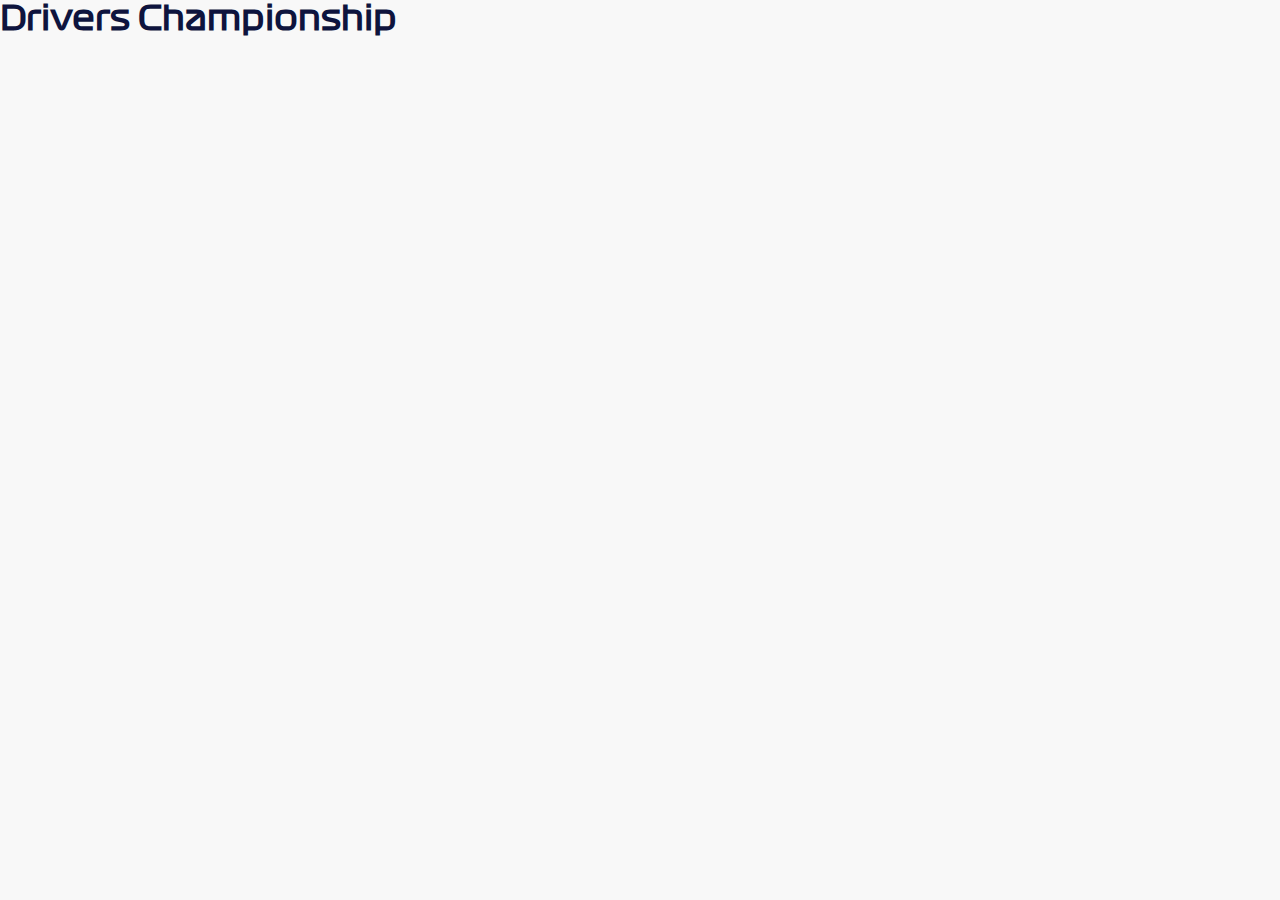
<file: standings/index.html>
<!DOCTYPE html>
<html lang="en">
<head>
    
  <meta charset="UTF-8">
  <link rel="stylesheet" href="styles.css">
  <meta name="viewport" content="width=device-width, initial-scale=1.0">
  <title>F1 Driver Standings</title>

</head>
<body>
  <h1>Drivers Championship</h1>
  <div id="standings" class="standings-container"></div>
  <script src="script.js"></script>
</body>
</html>
</file>
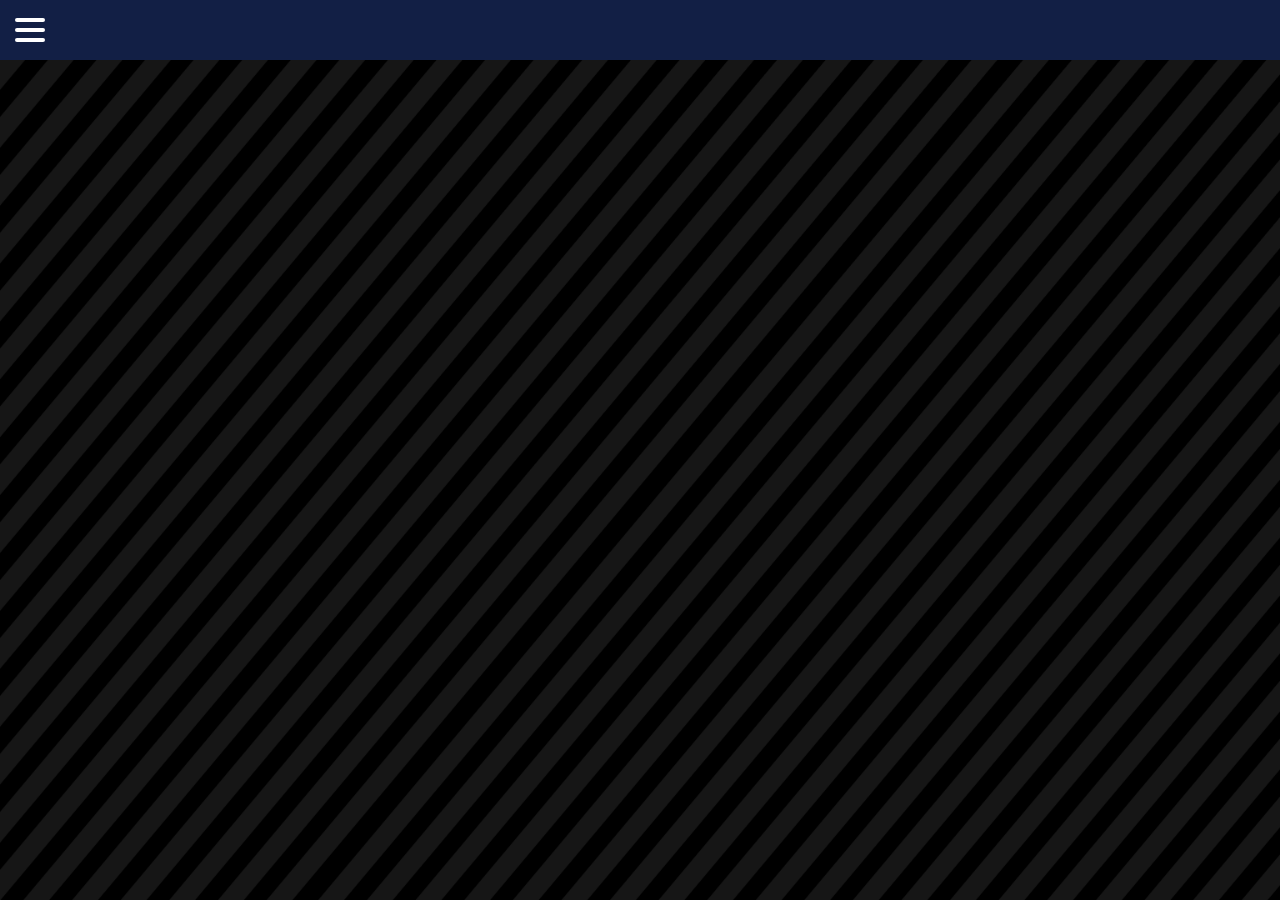
<file: template/index.html>
<!DOCTYPE html>
<html lang="en">
<head>
    <meta charset="UTF-8">
    <meta name="viewport" content="width=device-width, initial-scale=1.0">
    <title>Navbar Template</title>
    <link rel="stylesheet" href="styles.css">
</head>
<body>

    <!-- Navbar Section -->
     
    <div class="navbar">
        <div class="hamburger" onclick="toggleSidebar()">
            <div class="line"></div>
            <div class="line"></div>
            <div class="line"></div>
        </div>
    </div>

    <!-- Sidebar Section -->
     
    <div class="sidebar" id="sidebar">
        <div class="dropdown">
            <a href="#" class="dropdown-toggle" onclick="toggleDropdown(event, 'f1Dropdown')">F1 (WIP)</a>
            <div class="dropdown-content" id="f1Dropdown">
                <a href="#">Home</a>               
                <a href="#">Countdown</a>
                <a href="/f1/standings/index.html">Drivers</a>
                <a href="#">Constructors</a>
                <a href="#">Timings</a>
            </div>
        </div>

        <div class="dropdown">
            <a href="#" class="dropdown-toggle" onclick="toggleDropdown(event, 'f2Dropdown')">F2 (WIP)</a>
            <div class="dropdown-content" id="f2Dropdown">
                <a href="#">Home</a>               
                <a href="#">Countdown</a>
                <a href="#">Drivers</a>
                <a href="#">Constructors</a>
                <a href="#">Timings</a>
            </div>
        </div>

        <div class="dropdown">
            <a href="#" class="dropdown-toggle" onclick="toggleDropdown(event, 'f3Dropdown')">F3 (WIP)</a>
            <div class="dropdown-content" id="f3Dropdown">
                <a href="#">Home</a>               
                <a href="#">Countdown</a>
                <a href="#">Drivers</a>
                <a href="#">Constructors</a>
                <a href="#">Timings</a>
            </div>
        </div>

        <div class="dropdown">
            <a href="#" class="dropdown-toggle" onclick="toggleDropdown(event, 'f1AcademyDropdown')">Acad (WIP)</a>
            <div class="dropdown-content" id="f1AcademyDropdown">
                <a href="#">Home</a>               
                <a href="#">Countdown</a>
                <a href="#">Drivers</a>
                <a href="#">Constructors</a>
                <a href="#">Timings</a>
            </div>
        </div>
        <div class="stream-button">
            <a href="#" class="dropdown-toggle">Stream (WIP)</a>
        </div>        
    </div>

    <script src="script.js"></script>
</body>
</html>
</file>
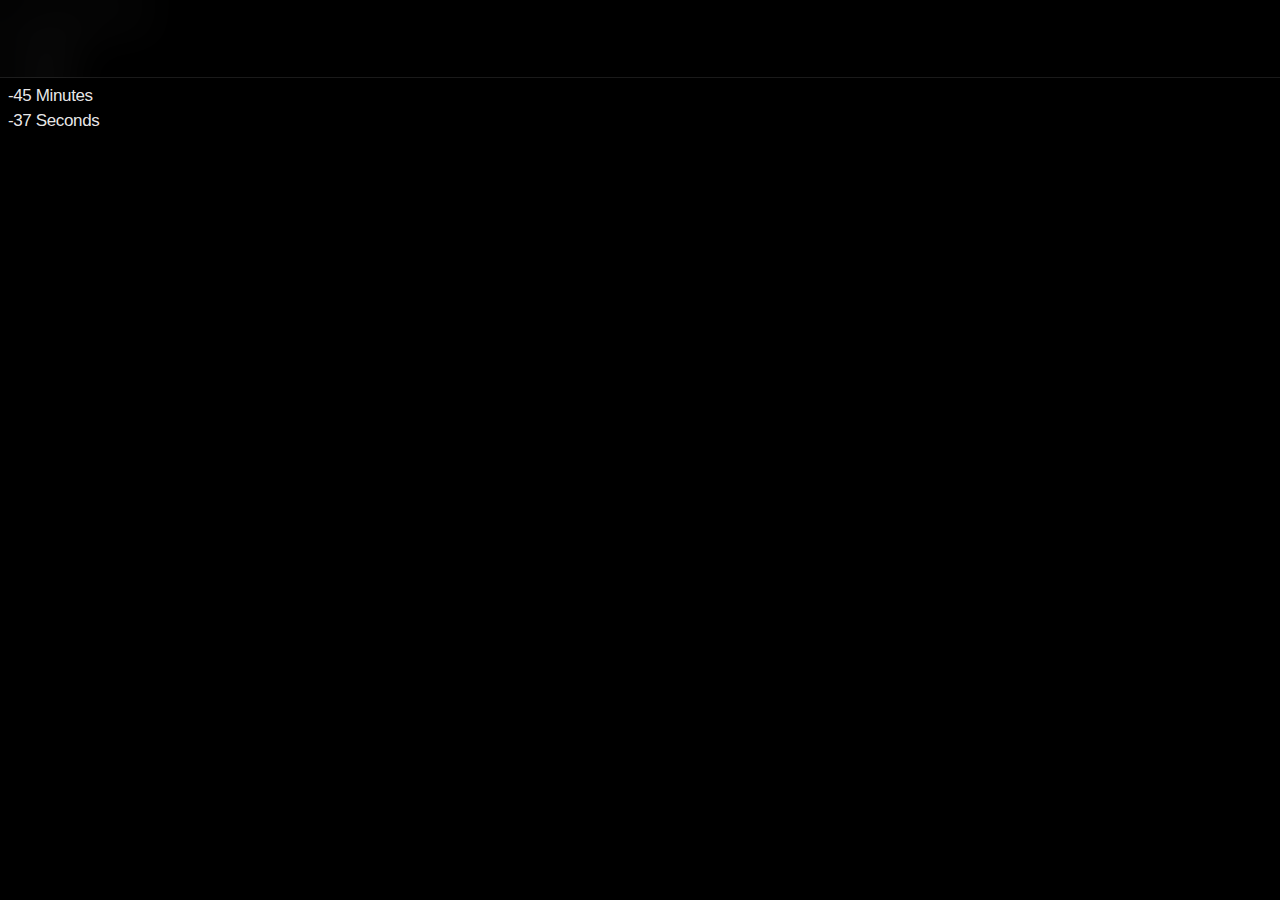
<file: index_copy.html>
<!DOCTYPE html>
<html lang="en">
<head>
    <meta charset="UTF-8">
    <meta name="viewport" content="width=device-width, initial-scale=1.0">
    <title>F1 Countdown</title>
    <link rel="stylesheet" href="styles.css">
</head>
<body>

    <!-- Navbar Section -->
    <div class="navbar">
        <div class="hamburger" onclick="toggleSidebar()">
            <div class="line"></div>
            <div class="line"></div>
            <div class="line"></div>
        </div>
    </div>

    <!-- Sidebar Section -->
     
    <div class="sidebar" id="sidebar">
        <div class="dropdown">
            <a href="#" class="dropdown-toggle" onclick="toggleDropdown(event, 'f1Dropdown')">F1 (WIP)</a>
            <div class="dropdown-content" id="f1Dropdown">
                <a href="#">Countdown</a>
                <a href="/f1/standings/index.html">Drivers</a>
                <a href="#">Constructors</a>
                <a href="#">Timings</a>
            </div>
        </div>

        <div class="dropdown">
            <a href="#" class="dropdown-toggle" onclick="toggleDropdown(event, 'f2Dropdown')">F2 (WIP)</a>
            <div class="dropdown-content" id="f2Dropdown">
                <a href="#">Countdown</a>
                <a href="#">Drivers</a>
                <a href="#">Constructors</a>
                <a href="#">Timings</a>
            </div>
        </div>

        <div class="dropdown">
            <a href="#" class="dropdown-toggle" onclick="toggleDropdown(event, 'f3Dropdown')">F3 (WIP)</a>
            <div class="dropdown-content" id="f3Dropdown">
                <a href="#">Countdown</a>
                <a href="#">Drivers</a>
                <a href="#">Constructors</a>
                <a href="#">Timings</a>
            </div>
        </div>

        <div class="dropdown">
            <a href="#" class="dropdown-toggle" onclick="toggleDropdown(event, 'f1AcademyDropdown')">Acad (WIP)</a>
            <div class="dropdown-content" id="f1AcademyDropdown">
                <a href="#">Countdown</a>
                <a href="#">Drivers</a>
                <a href="#">Constructors</a>
                <a href="#">Timings</a>
            </div>
        </div>
        <div class="stream-button">
            <a href="index_test.html" class="dropdown-toggle">Stream (WIP)</a>
        </div>        
    </div>

    <!-- Main Countdown Section -->
    <div class="countdown-container">
        <div class="countdown-text">Countdown to the Next Race</div>
        <div class="countdown-units">
            <div class="countdown-unit">
                <span id="days">00</span>
                <label>Days</label>
            </div>
            <div class="countdown-unit">
                <span id="hours">00</span>
                <label>Hours</label>
            </div>
            <div class="countdown-unit">
                <span id="minutes">00</span>
                <label>Minutes</label>
            </div>
            <div class="countdown-unit">
                <span id="seconds">00</span>
                <label>Seconds</label>
            </div>
        </div>
    </div>

    <script src="script.js"></script>
</body>

</html>
</file>
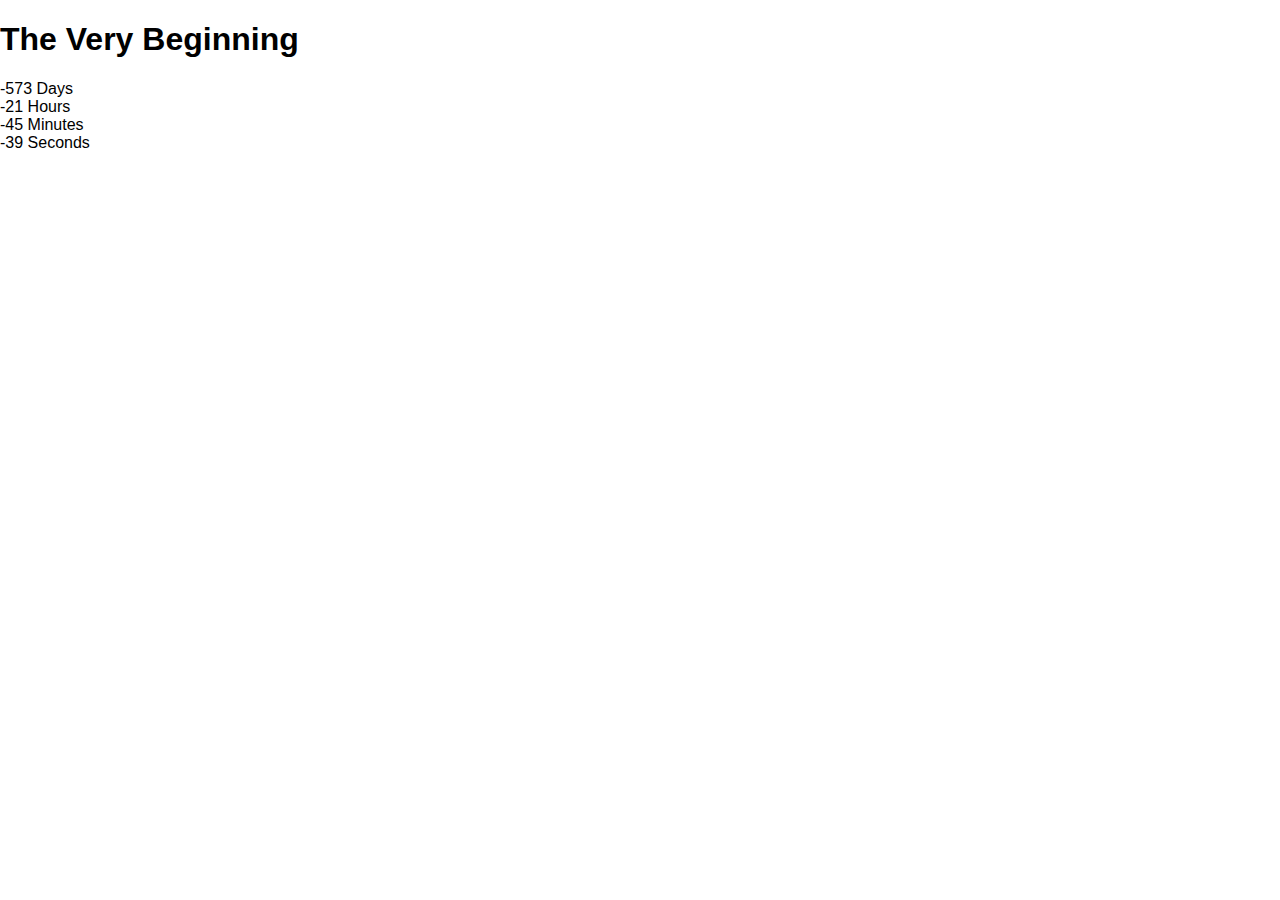
<file: index_test.html>
<!-- index2.html -->
<!DOCTYPE html>
<html lang="en">
<head>
    <meta charset="UTF-8">
    <meta name="viewport" content="width=device-width, initial-scale=1.0">
    <title>F1 Countdown Redesign</title>
    <link rel="stylesheet" href="styles2.css">
</head>
<body>
    <div class="container">
        <!-- Title Section -->
        <header class="title">
            <h1>The Very Beginning</h1>
        </header>

        <!-- Countdown Section -->
        <div class="countdown">
            <div class="countdown-item">
                <span id="days">00</span>
                <label>Days</label>
            </div>
            <div class="countdown-item">
                <span id="hours">00</span>
                <label>Hours</label>
            </div>
            <div class="countdown-item">
                <span id="minutes">00</span>
                <label>Minutes</label>
            </div>
            <div class="countdown-item">
                <span id="seconds">00</span>
                <label>Seconds</label>
            </div>
        </div>
    </div>
    
    <!-- Script for Countdown (optional) -->
    <script>
        // Example Countdown Script
        const countdown = (targetDateInput) => {
            const targetDate = new Date(targetDateInput).getTime();
            const updateCountdown = () => {
                const now = new Date().getTime();
                const difference = targetDate - now;
                const days = Math.floor(difference / (1000 * 60 * 60 * 24));
                const hours = Math.floor((difference % (1000 * 60 * 60 * 24)) / (1000 * 60 * 60));
                const minutes = Math.floor((difference % (1000 * 60 * 60)) / (1000 * 60));
                const seconds = Math.floor((difference % (1000 * 60)) / 1000);
                document.getElementById("days").innerText = days;
                document.getElementById("hours").innerText = hours;
                document.getElementById("minutes").innerText = minutes;
                document.getElementById("seconds").innerText = seconds;
                requestAnimationFrame(updateCountdown);
            };
            updateCountdown();
        };
        
        // Set target date dynamically
        const userTargetDate = prompt("Enter the target date (YYYY-MM-DDTHH:MM:SS):", "2024-12-31T00:00:00");
        countdown(userTargetDate || "2024-12-31T00:00:00");
    </script>
</body>
</html>
</file>
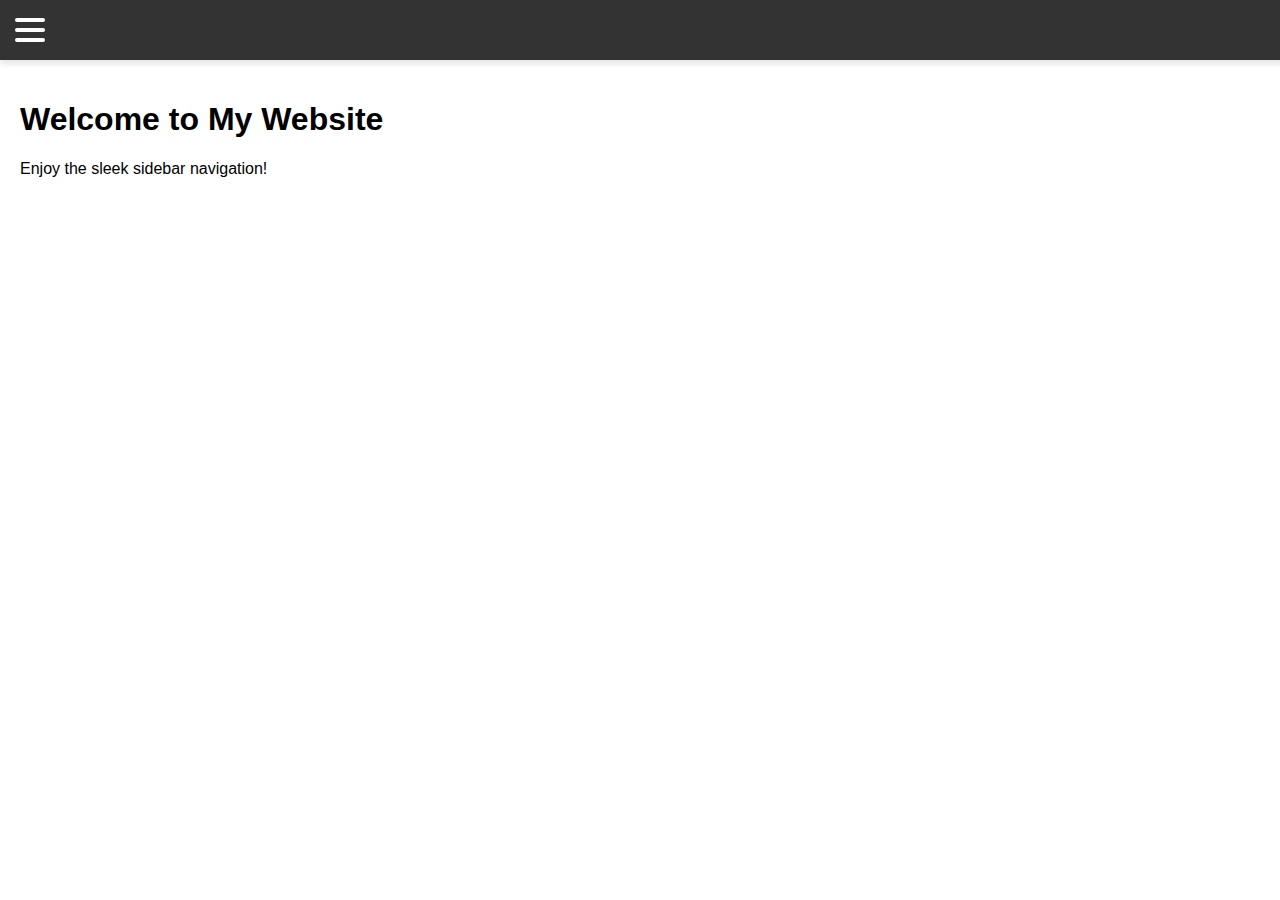
<file: sidebar.html>
<!DOCTYPE html>
<html lang="en">
<head>
    <meta charset="UTF-8">
    <meta name="viewport" content="width=device-width, initial-scale=1.0">
    <title>Responsive Sidebar</title>
    <link rel="stylesheet" href="sidebar.css">
</head>
<body>
    <div class="navbar">
        <div class="hamburger" onclick="toggleSidebar()">
            <div class="line"></div>
            <div class="line"></div>
            <div class="line"></div>
        </div>
    </div>
    <div class="sidebar" id="sidebar">
        <a href="#">Home</a>
        <a href="#">About</a>
        <a href="#">Services</a>
        <a href="#">Contact</a>
    </div>
    <div class="content">
        <h1>Welcome to My Website</h1>
        <p>Enjoy the sleek sidebar navigation!</p>
    </div>
    
    <script src="script.js"></script>
</body>
</html>
</file>
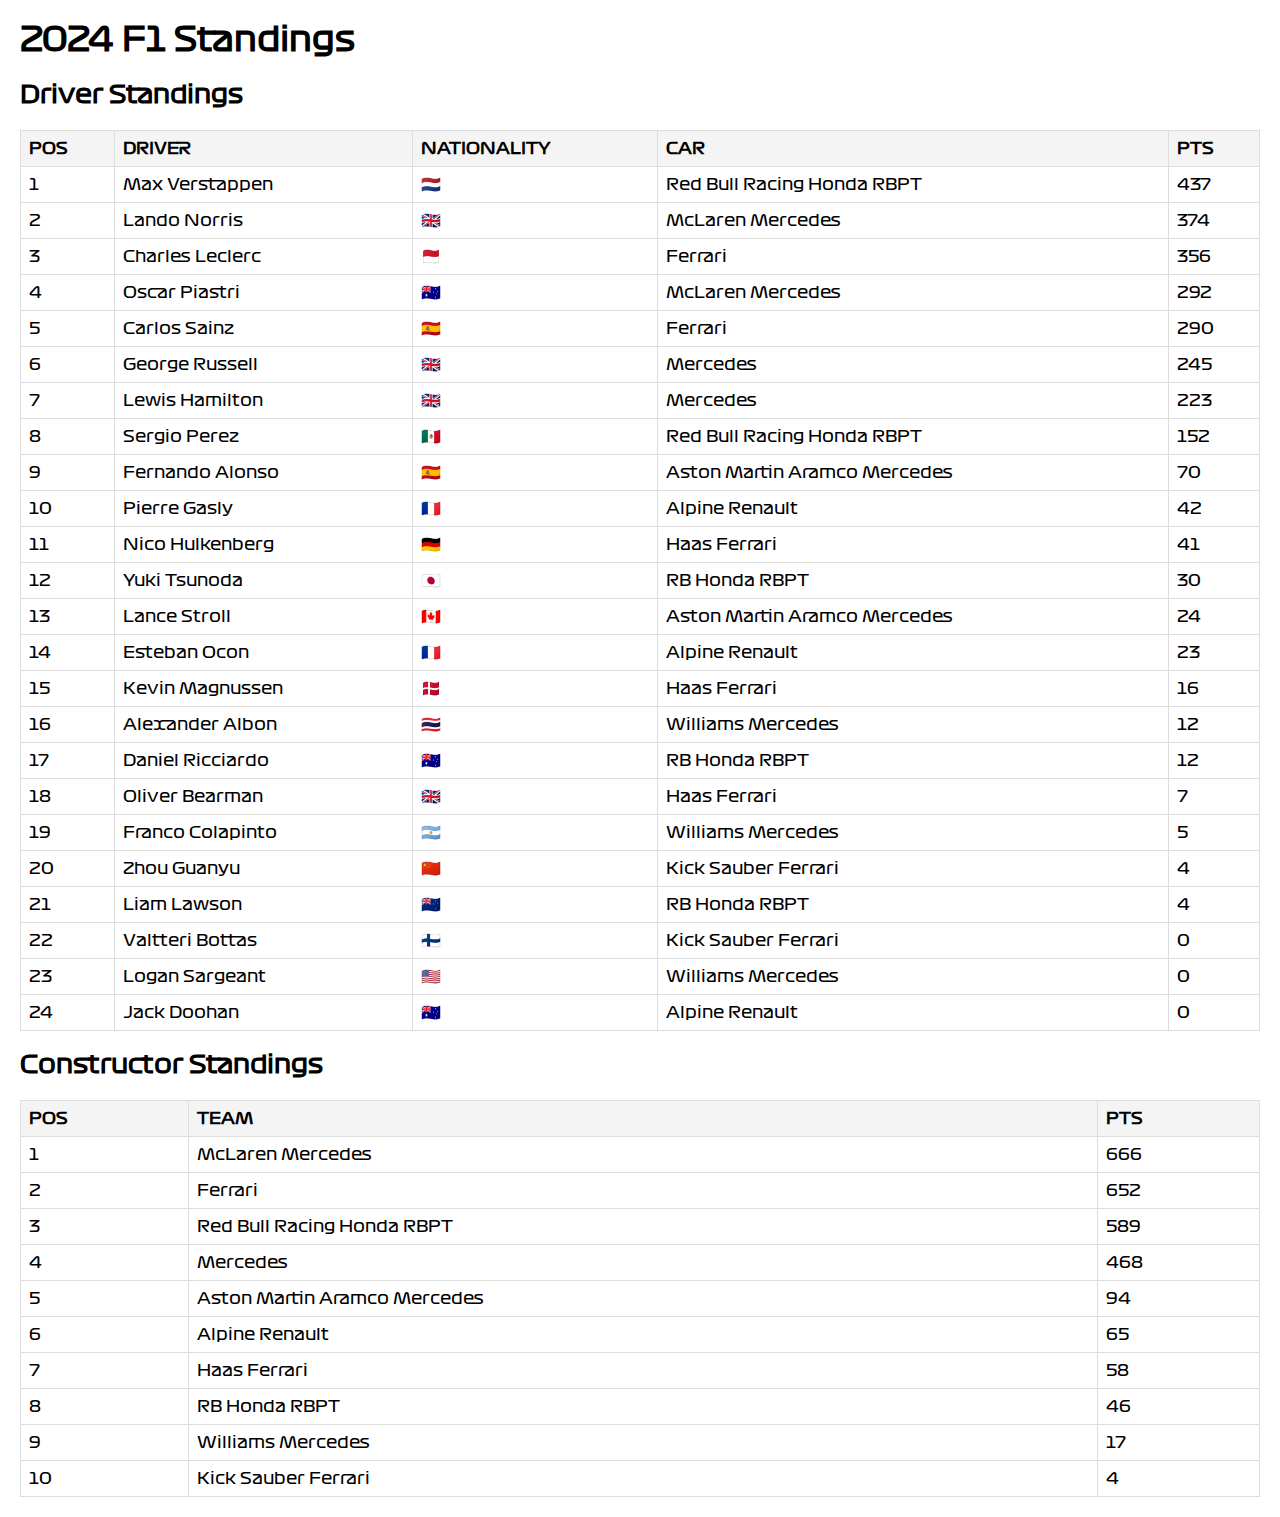
<file: standings.html>
<!DOCTYPE html>
<html lang="en">
<head>
  <meta charset="UTF-8">
  <meta name="viewport" content="width=device-width, initial-scale=1.0">
  <title>2024 F1 Standings with Flags</title>
  <style>
    body {
      font-family: Formula1-Regular, sans-serif;
      margin: 20px;
      font-size: medium;
    }
    table {
      border-collapse: collapse;
      width: 100%;
      margin-bottom: 20px;
    }
    th, td {
      border: 1px solid #ddd;
      padding: 8px;
      text-align: left;
    }
    th {
      background-color: #f4f4f4;
    }
    img {
      width: 24px;
      height: 16px;
      margin-right: 8px;
      vertical-align: middle;
    }
    @font-face {
    font-family: 'Formula1-Wide';
    src: url('Fonts/Formula1-Wide.ttf') format('truetype');
}
@font-face {
    font-family: 'Formula1-Regular';
    src: url('Fonts/Formula1-Regular.ttf') format('truetype');
}
@font-face {
    font-family: 'Formula1-Bold';
    src: url('Fonts/Formula1-Bold.ttf') format('truetype');
}
@font-face {
    font-family: 'Formula1-Black';
    src: url('Fonts/Formula1-Black.ttf') format('truetype');
}
  </style>
</head>
<body>
  <h1>2024 F1 Standings</h1>
  <h2>Driver Standings</h2>
  <table id="driverStandingsTable"></table>

  <h2>Constructor Standings</h2>
  <table id="constructorStandingsTable"></table>

  <script>
    // Driver Standings Data
    const driverStandings = [
      {POS: 1, DRIVER: "Max Verstappen", NATIONALITY: "NED", CAR: "Red Bull Racing Honda RBPT", PTS: 437},
      {POS: 2, DRIVER: "Lando Norris", NATIONALITY: "GBR", CAR: "McLaren Mercedes", PTS: 374},
      {POS: 3, DRIVER: "Charles Leclerc", NATIONALITY: "MON", CAR: "Ferrari", PTS: 356},
      {POS: 4, DRIVER: "Oscar Piastri", NATIONALITY: "AUS", CAR: "McLaren Mercedes", PTS: 292},
      {POS: 5, DRIVER: "Carlos Sainz", NATIONALITY: "ESP", CAR: "Ferrari", PTS: 290},
      {POS: 6, DRIVER: "George Russell", NATIONALITY: "GBR", CAR: "Mercedes", PTS: 245},
      {POS: 7, DRIVER: "Lewis Hamilton", NATIONALITY: "GBR", CAR: "Mercedes", PTS: 223},
      {POS: 8, DRIVER: "Sergio Perez", NATIONALITY: "MEX", CAR: "Red Bull Racing Honda RBPT", PTS: 152},
      {POS: 9, DRIVER: "Fernando Alonso", NATIONALITY: "ESP", CAR: "Aston Martin Aramco Mercedes", PTS: 70},
      {POS: 10, DRIVER: "Pierre Gasly", NATIONALITY: "FRA", CAR: "Alpine Renault", PTS: 42},
      {POS: 11, DRIVER: "Nico Hulkenberg", NATIONALITY: "GER", CAR: "Haas Ferrari", PTS: 41},
      {POS: 12, DRIVER: "Yuki Tsunoda", NATIONALITY: "JPN", CAR: "RB Honda RBPT", PTS: 30},
      {POS: 13, DRIVER: "Lance Stroll", NATIONALITY: "CAN", CAR: "Aston Martin Aramco Mercedes", PTS: 24},
      {POS: 14, DRIVER: "Esteban Ocon", NATIONALITY: "FRA", CAR: "Alpine Renault", PTS: 23},
      {POS: 15, DRIVER: "Kevin Magnussen", NATIONALITY: "DEN", CAR: "Haas Ferrari", PTS: 16},
      {POS: 16, DRIVER: "Alexander Albon", NATIONALITY: "THA", CAR: "Williams Mercedes", PTS: 12},
      {POS: 17, DRIVER: "Daniel Ricciardo", NATIONALITY: "AUS", CAR: "RB Honda RBPT", PTS: 12},
      {POS: 18, DRIVER: "Oliver Bearman", NATIONALITY: "GBR", CAR: "Haas Ferrari", PTS: 7},
      {POS: 19, DRIVER: "Franco Colapinto", NATIONALITY: "ARG", CAR: "Williams Mercedes", PTS: 5},
      {POS: 20, DRIVER: "Zhou Guanyu", NATIONALITY: "CHN", CAR: "Kick Sauber Ferrari", PTS: 4},
      {POS: 21, DRIVER: "Liam Lawson", NATIONALITY: "NZL", CAR: "RB Honda RBPT", PTS: 4},
      {POS: 22, DRIVER: "Valtteri Bottas", NATIONALITY: "FIN", CAR: "Kick Sauber Ferrari", PTS: 0},
      {POS: 23, DRIVER: "Logan Sargeant", NATIONALITY: "USA", CAR: "Williams Mercedes", PTS: 0},
      {POS: 24, DRIVER: "Jack Doohan", NATIONALITY: "AUS", CAR: "Alpine Renault", PTS: 0}
    ];

    // Constructor Standings Data
    const constructorStandings = [
      {POS: 1, TEAM: "McLaren Mercedes", PTS: 666},
      {POS: 2, TEAM: "Ferrari", PTS: 652},
      {POS: 3, TEAM: "Red Bull Racing Honda RBPT", PTS: 589},
      {POS: 4, TEAM: "Mercedes", PTS: 468},
      {POS: 5, TEAM: "Aston Martin Aramco Mercedes", PTS: 94},
      {POS: 6, TEAM: "Alpine Renault", PTS: 65},
      {POS: 7, TEAM: "Haas Ferrari", PTS: 58},
      {POS: 8, TEAM: "RB Honda RBPT", PTS: 46},
      {POS: 9, TEAM: "Williams Mercedes", PTS: 17},
      {POS: 10, TEAM: "Kick Sauber Ferrari", PTS: 4}
    ];

    // Mapping nationality codes to flag emojis
function getFlagEmoji(nationality) {
  const emojiMap = {
    NED: "🇳🇱", GBR: "🇬🇧", MON: "🇲🇨", AUS: "🇦🇺", ESP: "🇪🇸", MEX: "🇲🇽",
    FRA: "🇫🇷", GER: "🇩🇪", JPN: "🇯🇵", CAN: "🇨🇦", DEN: "🇩🇰", THA: "🇹🇭",
    ARG: "🇦🇷", CHN: "🇨🇳", NZL: "🇳🇿", FIN: "🇫🇮", USA: "🇺🇸"
  };
  return emojiMap[nationality] || "🏳"; // Default to a plain flag if unknown
}

// Render Driver Standings Table
    const driverTable = document.getElementById('driverStandingsTable');
    driverTable.innerHTML = `
    <tr>
        <th>POS</th>
        <th>DRIVER</th>
        <th>NATIONALITY</th>
        <th>CAR</th>
        <th>PTS</th>
    </tr>
    ` + driverStandings.map(row => `
    <tr>
        <td>${row.POS}</td>
        <td>${row.DRIVER}</td>
        <td>${getFlagEmoji(row.NATIONALITY)}</td>
        <td>${row.CAR}</td>
        <td>${row.PTS}</td>
    </tr>
    `).join('');

    // Render Constructor Standings Table
    const constructorTable = document.getElementById('constructorStandingsTable');
    constructorTable.innerHTML = `
      <tr>
        <th>POS</th>
        <th>TEAM</th>
        <th>PTS</th>
      </tr>
    ` + constructorStandings.map(row => `
      <tr>
        <td>${row.POS}</td>
        <td>${row.TEAM}</td>
        <td>${row.PTS}</td>
      </tr>
    `).join('');

  </script>
</body>
</html>
</file>
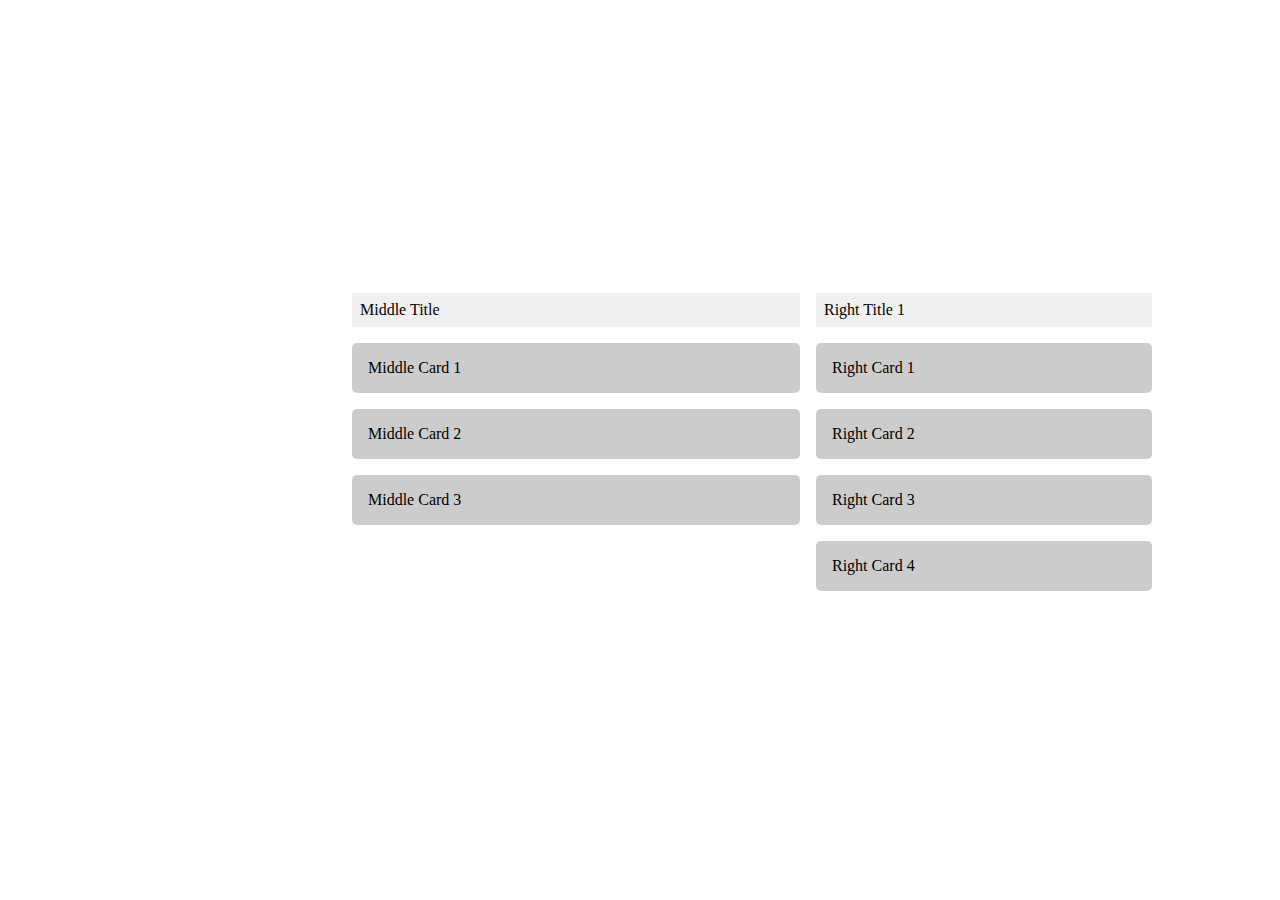
<file: test.html>
<!DOCTYPE html>
<html lang="en">
<head>
  <meta charset="UTF-8">
  <meta name="viewport" content="width=device-width, initial-scale=1.0">
  <title>Scrollable Layout</title>
  <style>
    body {
      margin: 0;
      padding: 0;
      display: flex;
      justify-content: center;
      align-items: center;
      height: 100vh;
      overflow: auto;
    }

    .container {
      display: grid;
      grid-template-columns: 6fr 3fr;
      width: 80vw; /* Adjust width as needed */
      gap: 1rem;
      padding: 1rem;
      overflow-x: auto;
    }

    .middle, .right {
      display: flex;
      flex-direction: column;
    }

    .title {
      background-color: #f0f0f0;
      margin-bottom: 1rem;
      padding: 0.5rem;
    }

    .card {
      background-color: #ccc;
      margin-bottom: 1rem;
      padding: 1rem;
      border-radius: 5px;
    }

    .scrollable {
      overflow-y: auto;
      max-height: 100vh;
    }

    .right {
      padding-right: 0rem; /* Adjust gap on the left of the right column */
    }

    .middle {
      padding-left: 14rem; /* Adjust gap on the left of the right column */
    }
  </style>
</head>
<body>
  <div class="container">
    <div class="middle scrollable">
      <div class="title">Middle Title</div>
      <div class="card">Middle Card 1</div>
      <div class="card">Middle Card 2</div>
      <div class="card">Middle Card 3</div>
    </div>
    <div class="right">
      <div class="title">Right Title 1</div>
      <div class="card">Right Card 1</div>
      <div class="card">Right Card 2</div>
      <div class="card">Right Card 3</div>
      <div class="card">Right Card 4</div>
    </div>
  </div>
</body>
</html>
</file>
<file: template/styles.css>
/* Consolidated and cleaned up CSS */

html {
    scroll-behavior: smooth;
}

/* Body Styling */
body {
    font-family: 'Poppins-BlackItalic', sans-serif;
    margin: 0;
    padding: 0;
    height: 100vh;
    background: url('/assets/back.png');
    background-repeat: repeat;
    background-size: cover;
    color: #fff;
    display: flex;
    justify-content: center;
    align-items: center;
    text-align: center;
    transition: margin-left 0.3s;
}

/* Formula1 Fonts Import */
@font-face {
    font-family: 'Formula1-Wide';
    src: url('/assets/Formula1-Wide.ttf') format('truetype');
}
@font-face {
    font-family: 'Formula1-Regular';
    src: url('/assets/Formula1-Regular.ttf') format('truetype');
}
@font-face {
    font-family: 'Formula1-Bold';
    src: url('/assets/Formula1-Bold.ttf') format('truetype');
}
@font-face {
    font-family: 'Formula1-Black';
    src: url('/assets/Formula1-Black.ttf') format('truetype');
}
@font-face {
    font-family: 'Poppins-BlackItalic';
    src: url('/assets/Poppins-BlackItalic.ttf') format('truetype');
}

/* Buttons */
.button {
    font-family: 'Poppins-BlackItalic', sans-serif;
    letter-spacing: 1.5px;
    background: linear-gradient(135deg, #f44336, #101218);
    padding: 20px 40px;
    border-radius: 30px;
    color: #fff;
    font-size: 1.2rem;
    text-transform: uppercase;
    font-weight: bold;
    cursor: pointer;
    border: none;
    position: relative;
    overflow: hidden;
    transition: all 0.3s ease;
    box-shadow: 0 4px 6px rgba(0, 0, 0, 0.5);
}

.button:hover {
    transform: scale(1.05);
    background: linear-gradient(135deg, #c62828, #b71c1c);
    box-shadow: 0 8px 12px rgba(0, 0, 0, 0.7);
}

/* Navbar */
.navbar {
    background-color: #121f45;
    padding: 15px;
    position: fixed;
    top: 0;
    left: 0;
    width: 100%;
    z-index: 1000;
    display: flex;
    justify-content: flex-start;
    align-items: center;
    font-family: 'Poppins-BlackItalic', sans-serif;
}

.hamburger {
    cursor: pointer;
    display: flex;
    flex-direction: column;
    justify-content: space-around;
    width: 30px;
    height: 30px;
    z-index: 1001;
    transition: all 0.3s ease;
}

.hamburger .line {
    width: 30px;
    height: 4px;
    background-color: white;
    border-radius: 2px;
    transition: all 0.3s ease;
}

.hamburger.active .line:nth-child(1) {
    transform: rotate(45deg) translate(5px, 5px);
}

.hamburger.active .line:nth-child(2) {
    opacity: 0; /* Hide middle line */
}

.hamburger.active .line:nth-child(3) {
    transform: rotate(-45deg) translate(5px, -5px);
}

.hamburger {
    cursor: pointer;
    display: flex;
    flex-direction: column;
    justify-content: space-around;
    height: 30px;
    width: 30px;
}

.hamburger .line {
    width: 30px;
    height: 4px;
    background-color: white;
    border-radius: 10px;
}

/* Dropdown Menu */
.dropdown {
    position: relative;
    text-align: left;
    font-family: 'Poppins-BlackItalic', sans-serif;
}

.dropdown-toggle {
    cursor: pointer;
    display: block;
    font-family: 'Poppins-BlackItalic', sans-serif;
}

.dropdown-content {
    display: none;
    background-color: #222;
    margin-left: 20px;
    font-family: 'Poppins-BlackItalic', sans-serif;
}

.dropdown-content a {
    padding: 10px 20px;
    text-decoration: none;
    color: white;
    display: block;
    font-size: 16px;
    font-family: 'Poppins-BlackItalic', sans-serif;
}

.dropdown-content a:hover {
    background-color: #575757;
}

.dropdown-content.active {
    display: block;
}

/* Responsive Design */
@media screen and (max-width: 468px) {
    /* Make Countdown text smaller */
    .countdown-text {
        font-size: 2rem;
    }

    /* Adjust countdown unit font size */
    .countdown-unit span {
        font-size: 1.2rem;
    }

    .content.active {
        margin-left: 0;
    }

    /* Adjust the layout of the countdown units on smaller screens */
    .countdown-units {
        flex-direction: column;
        align-items: center;
    }

    .countdown-unit {
        margin-bottom: 10px;
    }
}

.navbar {
    z-index: 1000; /* Ensures navbar is on top */
    position: fixed;
}

.sidebar {
    z-index: 999; /* Sidebar is just below navbar */
    position: fixed;
}

.countdown-container {
    z-index: 1; /* Keeps countdown below navbar/sidebar */
    position: relative; /* Default stacking context */
}

/* Sidebar */
.sidebar {
    position: fixed;
    top: 0;
    left: -250px; /* Initially hidden */
    width: 250px;
    height: 100vh; /* Ensure sidebar takes full height of the viewport */
    background-color: #000000;
    padding-top: 60px;
    overflow-y: auto; /* Enable vertical scrolling */
    transition: left 0.3s ease-in-out;
    z-index: 999;
    font-family: 'Poppins-BlackItalic', sans-serif;
}

/* When sidebar is active (visible) */
.sidebar.active {
    left: 0;
}

/* Content inside sidebar (links) */
.sidebar a {
    padding: 15px 25px;
    text-decoration: none;
    font-size: 18px;
    color: white;
    display: block;
    font-family: 'Poppins-BlackItalic', sans-serif;
    transition: background-color 0.3s ease;
}

/* Links hover effect */
.sidebar a:hover {
    background-color: #575757;
}

.stream-button {
    margin-bottom: 60px; /* Adds space at the bottom */
    text-align: left;
    font-family: 'Poppins-BlackItalic', sans-serif;
}
</file>
<file: styles.css>
/* Consolidated and cleaned up CSS */

html {
    scroll-behavior: smooth;
}

:root {
    /* Core colors - Dark theme defaults */
    --primary-color: #e31837;
    /* F1 red */
    --secondary-color: #15151e;
    --background-color: #000000;

    /* Navbar specific */
    --nav-bg: rgba(0, 0, 0, 0.8);
    --nav-text: rgba(255, 255, 255, 0.92);
    --nav-border: rgba(255, 255, 255, 0.1);

    /* Remove duplicates, keep one instance of each */
    --glass-bg: rgba(28, 28, 30, 0.7);
    --text-primary: rgba(255, 255, 255, 0.92);
    --text-secondary: rgba(255, 255, 255, 0.82);
    --glass-border: rgba(255, 255, 255, 0.1);
    --glow-primary: 0 0 20px rgba(227, 24, 55, 0.2);

    /* Text colors - Dark theme */
    --text-tertiary: rgba(255, 255, 255, 0.65);

    /* Glass effects */
    --glass-hover: rgba(255, 255, 255, 0.05);
    --blur-amount: 20px;

    /* Shadows and glows */
    --shadow-sm: 0 2px 8px rgba(0, 0, 0, 0.2);
    --shadow-md: 0 4px 12px rgba(0, 0, 0, 0.3);

    /* Layout */
    --nav-height: 78px;
    --sidebar-width: 256px;

    /* Core colors - Light theme defaults */
    --accent-color: #30d158;
    --text-color: #ffffff;
    --secondary-text: #86868b;
    --glow-accent: 0 0 25px rgba(48, 209, 88, 0.2);
    --glow-white: 0 0 30px rgba(255, 255, 255, 0.1);

    /* Dynamic effects */
    --hover-scale: 1.04;
    --transition-speed: 0.4s;
    --ease-out-expo: cubic-bezier(0.19, 1, 0.22, 1);
    --ease-in-out: cubic-bezier(0.4, 0, 0.2, 1);

    /* Gradients */
    --gradient-primary: linear-gradient(135deg, #2997ff, #1d6abf);
    --gradient-accent: linear-gradient(135deg, #30d158, #27ae60);
    --gradient-dark: linear-gradient(180deg, rgba(0, 0, 0, 0) 0%, rgba(0, 0, 0, 1) 100%);

    /* Animation curves */
    --ease-out-expo: cubic-bezier(0.19, 1, 0.22, 1);
    --ease-in-out: cubic-bezier(0.4, 0, 0.2, 1);

    --text-color: #ffffff;
    --secondary-text: #86868b;

    /* Glow Effects */
    --glow-accent: 0 0 25px rgba(48, 209, 88, 0.2);
    --glow-white: 0 0 30px rgba(255, 255, 255, 0.1);

    /* Vignette */
    --vignette-color: radial-gradient(circle at center,
            transparent 0%,
            rgba(0, 0, 0, 0.4) 100%);

    /* Shine effect */
    --shine-gradient: linear-gradient(90deg,
            transparent,
            rgba(255, 255, 255, 0.1) 50%,
            transparent);
}

/* Dark theme variables */
[data-theme="dark"] {
    --background-color: #000000;
    --glass-bg: rgba(28, 28, 30, 0.7);
    --text-primary: rgba(255, 255, 255, 0.92);
    --text-secondary: rgba(255, 255, 255, 0.82);
    --text-tertiary: rgba(255, 255, 255, 0.65);
}

/* Light theme overrides */
[data-theme="light"] {
    /* Core colors */
    --background-color: #ffffff;
    /* Pure white background */
    --primary-color: #e31837;
    /* Keep F1 red */

    /* Navigation */
    --nav-bg: rgba(255, 255, 255, 0.8);
    /* White nav with slight transparency */
    --nav-text: rgba(0, 0, 0, 0.85);
    --nav-border: rgba(0, 0, 0, 0.1);

    /* Text colors - Using SF semantic colors */
    --text-primary: rgba(0, 0, 0, 0.85);
    --text-secondary: rgba(0, 0, 0, 0.65);
    --text-tertiary: rgba(0, 0, 0, 0.45);

    /* Glass effects */
    --glass-bg: rgba(255, 255, 255, 0.95);
    /* More opaque for better contrast */
    --glass-border: rgba(0, 0, 0, 0.1);
    --glass-hover: rgba(0, 0, 0, 0.03);

    /* Shadows */
    --shadow-sm: 0 1px 2px rgba(0, 0, 0, 0.05);
    --shadow-md: 0 2px 4px rgba(0, 0, 0, 0.08);

    /* Schedule section specific */
    --schedule-bg: rgba(255, 255, 255, 1);
    /* Solid white */
    --schedule-border: rgba(0, 0, 0, 0.1);
    --schedule-hover: rgba(0, 0, 0, 0.02);
    --sidebar-bg: rgba(255, 255, 255, 0.95);
    --sidebar-hover: rgba(0, 0, 0, 0.04);
    --sidebar-active: rgba(0, 0, 0, 0.08);

    /* Gradients */
    --gradient-dark: linear-gradient(180deg,
            rgba(255, 255, 255, 0) 0%,
            rgba(255, 255, 255, 1) 100%);

    /* Vignette for light mode */
    --vignette-color: radial-gradient(circle at center,
            transparent 0%,
            rgba(0, 0, 0, 0.02) 100%);

    /* Add specific countdown section text color */
    --countdown-title: rgba(0, 0, 0, 0.85);
}

/* Navbar styling */
.navbar {
    height: var(--nav-height);
    background: var(--nav-bg);
    backdrop-filter: blur(20px);
    -webkit-backdrop-filter: blur(20px);
    border-bottom: 1px solid var(--nav-border);
    position: fixed;
    top: 0;
    left: 0;
    right: 0;
    width: 100%;
    z-index: 1000;
    display: flex;
    align-items: center;
    justify-content: space-between;
    padding: 0 16px;
    box-sizing: border-box;
}

/* Menu button styling */
.menu-button {
    width: 40px;
    height: 40px;
    border: none;
    background: none;
    padding: 8px;
    cursor: pointer;
    display: flex;
    align-items: center;
    justify-content: center;
    border-radius: 50%;
    transition: background-color 0.2s ease;
    position: relative;
}

.menu-button:hover {
    background-color: var(--glass-hover);
}

/* Hamburger icon styling */
.menu-button span {
    display: block;
    width: 18px;
    height: 2px;
    background-color: var(--nav-text);
    position: relative;
    transition: all 0.3s ease;
}

.menu-button span::before,
.menu-button span::after {
    content: '';
    position: absolute;
    width: 18px;
    height: 2px;
    background-color: var(--nav-text);
    left: 0;
    transition: all 0.3s ease;
}

.menu-button span::before {
    top: -6px;
}

.menu-button span::after {
    bottom: -6px;
}

/* Active state animations */
.menu-button.active span {
    background-color: transparent;
}

.menu-button.active span::before {
    top: 0;
    transform: rotate(45deg);
}

.menu-button.active span::after {
    bottom: 0;
    transform: rotate(-45deg);
}

/* Nav title styling */
.nav-title {
    font-size: 17px;
    font-weight: 600;
    color: var(--nav-text);
    margin: 0;
    position: absolute;
    left: 50%;
    transform: translateX(-50%);
    white-space: nowrap;
}

/* Theme toggle styling */
.theme-toggle {
    width: 40px;
    height: 40px;
    border: none;
    background: none;
    padding: 8px;
    cursor: pointer;
    display: flex;
    align-items: center;
    justify-content: center;
    border-radius: 50%;
    transition: background-color 0.2s ease;
}

.theme-toggle:hover {
    background-color: var(--glass-hover);
}

.theme-toggle svg {
    width: 20px;
    height: 20px;
    fill: var(--nav-text);
}

/* Theme toggle animations */
[data-theme="dark"] .theme-toggle .sun-icon {
    opacity: 0;
    transform: rotate(-90deg) scale(0.5);
}

[data-theme="dark"] .theme-toggle .moon-icon {
    opacity: 1;
    transform: rotate(0) scale(1);
}

[data-theme="light"] .theme-toggle .sun-icon {
    opacity: 1;
    transform: rotate(0) scale(1);
}

[data-theme="light"] .theme-toggle .moon-icon {
    opacity: 0;
    transform: rotate(90deg) scale(0.5);
}

/* Smooth theme transition */
body {
    transition: background-color 0.3s ease, color 0.3s ease;
    font-family: -apple-system, BlinkMacSystemFont, 'SF Pro Text', sans-serif;
    font-size: 17px;
    /* Apple's recommended base size */
    line-height: 1.47059;
    /* Apple's recommended line height */
    letter-spacing: -0.022em;
    -webkit-font-smoothing: antialiased;
    -moz-osx-font-smoothing: grayscale;
    background-color: var(--background-color);
    color: var(--text-primary);
}

h1 {
    font-size: 34px;
    line-height: 1.17649;
    letter-spacing: -0.022em;
    font-weight: 600;
}

h2 {
    font-size: 28px;
    line-height: 1.21053;
    letter-spacing: -0.021em;
    font-weight: 600;
}

h3 {
    font-size: 22px;
    line-height: 1.23536;
    letter-spacing: -0.021em;
    font-weight: 600;
}

p {
    font-size: 17px;
    line-height: 1.47059;
    letter-spacing: -0.022em;
}

/* Update glass effects for both themes */
.glass-effect {
    background: var(--glass-bg);
    backdrop-filter: blur(var(--blur-amount));
    -webkit-backdrop-filter: blur(var(--blur-amount));
    border: 1px solid var(--glass-border);
}

/* Formula1 Fonts Import */
@font-face {
    font-family: 'Formula1-Wide';
    src: url('/assets/Formula1-Wide.ttf') format('truetype');
}

@font-face {
    font-family: 'Formula1-Regular';
    src: url('/assets/Formula1-Regular.ttf') format('truetype');
}

@font-face {
    font-family: 'Formula1-Bold';
    src: url('/assets/Formula1-Bold.ttf') format('truetype');
}

@font-face {
    font-family: 'Formula1-Black';
    src: url('/assets/Formula1-Black.ttf') format('truetype');
}

/* Buttons */
.button {
    font-family: 'Formula1-Wide', sans-serif;
    letter-spacing: 1.5px;
    background: linear-gradient(135deg, #e31837, #b71c1c);
    padding: 20px 40px;
    border-radius: 30px;
    color: #fff;
    font-size: 1.2rem;
    text-transform: uppercase;
    font-weight: bold;
    cursor: pointer;
    border: none;
    position: relative;
    overflow: hidden;
    transition: all var(--transition-speed) var(--ease-out-expo);
    box-shadow: var(--shadow-md), var(--glow-primary);
}

.button:hover {
    transform: scale(1.05);
    box-shadow: var(--shadow-lg), 0 0 30px rgba(227, 24, 55, 0.4);
}

/* Dropdown Menu */
.dropdown {
    position: relative;
    text-align: left;
}

.dropdown-toggle {
    cursor: pointer;
    display: block;
}

.dropdown-content {
    display: none;
    background-color: #222;
    margin-left: 20px;
}

.dropdown-content a {
    padding: 10px 20px;
    text-decoration: none;
    color: white;
    display: block;
    font-size: 16px;
}

.dropdown-content a:hover {
    background-color: #575757;
}

.dropdown-content.active {
    display: block;
}

/* Responsive Design */
@media screen and (max-width: 468px) {

    /* Make Countdown text smaller */
    .countdown-text {
        font-size: 2rem;
    }

    /* Adjust countdown unit font size */
    .countdown-unit span {
        font-size: 1.2rem;
    }

    .content.active {
        margin-left: 0;
    }

    /* Adjust the layout of the countdown units on smaller screens */
    .countdown-units {
        flex-direction: column;
        align-items: center;
    }

    .countdown-unit {
        margin-bottom: 10px;
    }
}

.navbar {
    z-index: 1000;
    /* Ensures navbar is on top */
    position: fixed;
}

.countdown-container {
    z-index: 1;
    /* Keeps countdown below navbar/sidebar */
    position: relative;
    /* Default stacking context */
}

.sidebar {
    position: fixed;
    top: 0;
    left: -256px; /* Initially hidden off-screen */
    width: var(--sidebar-width); /* Set width */
    height: 100vh; /* Full height */
    z-index: 999; /* Ensure it's above other content */
    padding-top: 60px; /* Space for the navbar */
    overflow-y: auto; /* Enable vertical scrolling */
    transition: left 0.3s ease-in-out; /* Smooth transition */
}

/* When sidebar is active (visible) */
.sidebar.active {
    left: 0; /* Bring it into view */
}

/* Content inside sidebar (links) */
.sidebar a {
    padding: 8px 16px;
    text-decoration: none;
    font-size: 18px;
    color: var(--text-primary);
    display: block;
    font-family: 'Formula1-Bold', sans-serif;
    transition: all 0.2s var(--ease-out-expo);
}

/* Links hover effect */
.sidebar a:hover {
    background-color: var(--sidebar-hover);
}

.sidebar a.active {
    background-color: var(--sidebar-active);
    color: var(--primary-color);
}

.stream-button {
    margin-bottom: 60px;
    /* Adds space at the bottom */
    text-align: left;
}

/* Content Grid Layout */
.content-grid {
    display: grid;
    grid-template-columns: 65fr 35fr;
    gap: 32px;
    max-width: 1400px;
    margin: 0 auto;
    padding: 64px 24px 24px;
    /* Reduced top padding */
    min-height: calc(100vh - var(--nav-height));
}

.left-column {
    display: flex;
    flex-direction: column;
    gap: 32px;
    /* Consistent spacing between sections */
}

.right-column {
    position: sticky;
    top: calc(var(--nav-height) + 32px);
    height: calc(100vh - var(--nav-height) - 64px);
    margin-top: 0;
}

/* Schedule Styles */
.schedule-section {
    background: var(--glass-bg);
    backdrop-filter: blur(var(--blur-amount));
    -webkit-backdrop-filter: blur(var(--blur-amount));
    border: 1px solid var(--glass-border);
    border-radius: 16px;
    height: calc(100vh - var(--nav-height) - 160px);
    padding: 24px;
    display: flex;
    flex-direction: column;
    overflow: hidden;
}

.schedule-section h2 {
    font-size: 22px;
    font-weight: 600;
    margin: 0 0 16px;
    /* Reduced margin bottom from 24px to 16px */
    letter-spacing: -0.5px;
}

.schedule-list {
    overflow-y: auto;
    padding-right: 8px;
    /* Add slight padding for scrollbar */
    margin-top: 0;
    /* Remove any top margin */
}

.schedule-date-header {
    font-size: 15px;
    color: var(--text-secondary);
    margin: 20px 0 12px;
    /* Increased margins */
    padding: 0 8px;
}

.schedule-item {
    position: relative;
    overflow: hidden;
    background: var(--schedule-bg);
    border: 1px solid var(--schedule-border);
    border-radius: 12px;
    padding: 16px;
    margin-bottom: 8px;
    transition: all 0.2s var(--ease-out-expo);
    cursor: pointer;
    display: flex;
    justify-content: space-between;
    align-items: flex-start;
    gap: 16px;
    transition: transform 0.3s ease; /* Smooth transition for sliding */
    z-index: 100; /* Lower z-index than calendar options */
}

.schedule-item:hover {
    background: var(--schedule-hover);
    transform: translateY(-1px);
}

.schedule-item-time {
    font-size: 13px;
    color: var(--text-secondary);
    margin-bottom: 4px;
}

.schedule-item-content {
    flex: 1;
}

.schedule-item-details h3 {
    font-size: 14px;
    margin: 0 0 2px;
    font-weight: 500;
}

.schedule-item-details p {
    font-size: 13px;
    margin: 0;
    color: var(--text-secondary);
}

/* Custom Scrollbar */
.schedule-list::-webkit-scrollbar {
    width: 8px;
}

.schedule-list::-webkit-scrollbar-track {
    background: rgba(255, 255, 255, 0.1);
    border-radius: 4px;
}

.schedule-list::-webkit-scrollbar-thumb {
    background: rgba(255, 255, 255, 0.3);
    border-radius: 4px;
}

.schedule-list::-webkit-scrollbar-thumb:hover {
    background: rgba(255, 255, 255, 0.4);
}

/* Countdown Section */
.countdown-section {
    background: var(--gradient-dark);
    padding: 48px 24px;
    /* Ensure padding is sufficient */
    border-radius: 24px;
    text-align: center;
    min-height: auto;
    /* Remove full viewport height */
    display: flex;
    flex-direction: column;
    justify-content: flex-start;
    /* Align to top instead of center */
    align-items: center;
    margin-top: 60px; /* Adjust based on your sidebar height */
    padding: 16px; /* Add padding for better spacing */
    margin-bottom: 32px;
    /* Add margin bottom for spacing */
}

.countdown-section h2 {
    font-size: 48px;
    font-weight: 600;
    margin-bottom: 40px;
    background: linear-gradient(180deg, #fff 0%, rgba(255, 255, 255, 0.7) 100%);
    -webkit-background-clip: text;
    -webkit-text-fill-color: transparent;
    text-align: center;
}

.countdown-grid {
    display: grid;
    grid-template-columns: repeat(4, 1fr);
    gap: 24px;
    max-width: 800px;
    margin: 32px auto;
    padding: 0 16px;
}

.countdown-item {
    background: var(--glass-bg);
    border: 1px solid var(--glass-border);
    border-radius: 16px;
    padding: 16px; /* Increased padding for touch targets */
    text-align: center;
    position: relative;
    overflow: hidden;
    margin-bottom: 16px; /* Add margin between items */
}

.countdown-item span {
    display: block;
    font-size: 48px;
    font-weight: 600;
    line-height: 1.1;
    color: var(--text-primary);
    margin-bottom: 8px;
    font-feature-settings: "tnum";
    font-variant-numeric: tabular-nums;
}

.countdown-item label {
    display: block;
    font-size: 14px;
    color: var(--text-secondary);
    text-transform: uppercase;
    letter-spacing: 0.1em;
}

/* Add shine effect on hover */
.countdown-item::after {
    content: '';
    position: absolute;
    top: -50%;
    left: -50%;
    width: 200%;
    height: 200%;
    background-image: var(--shine-gradient);
    transform: translateX(-100%) rotate(45deg);
    animation: none;
    pointer-events: none;
}

.countdown-item:hover::after {
    animation: shine 1.5s ease-out;
}

/* Fix circuit section styling */
.circuit-section {
    background: var(--glass-bg);
    border: 1px solid var(--glass-border);
    border-radius: 20px;
    padding: 24px;
    transition: all var(--transition-speed) var(--ease-out-expo);
}

.circuit-info {
    position: relative;
    overflow: hidden;
    background: none;
    /* Remove glass background */
    border: none;
    /* Remove border */
    box-shadow: none;
    /* Remove shadow */
    padding: 40px 24px;
}

.circuit-info h2 {
    font-size: 28px;
    font-weight: 600;
    margin: 0 0 24px 0;
    color: var(--text-primary);
    letter-spacing: -0.5px;
}

.circuit-details {
    display: grid;
    grid-template-columns: 1fr 1fr;
    gap: 32px;
    align-items: start;
}

.details-text {
    padding-right: 24px;
}

.details-text h3 {
    font-size: 20px;
    font-weight: 600;
    margin: 0 0 16px 0;
    color: var(--text-primary);
    letter-spacing: -0.3px;
}

.details-text p {
    margin: 8px 0;
    font-size: 15px;
    line-height: 1.4;
    color: var(--text-secondary);
}

.details-text p strong {
    color: var(--text-primary);
    font-weight: 500;
}

.details-text p span {
    color: var(--text-secondary);
}

.circuit-image {
    width: 100%;
    max-width: 600px;
    height: auto;
    border-radius: 12px;
    transition: transform var(--transition-speed) var(--ease-out-expo);
}

/* Light mode specific adjustments */
[data-theme="light"] {
    /* Update existing light mode colors */
    --text-primary: rgba(0, 0, 0, 0.85);
    --text-secondary: rgba(0, 0, 0, 0.65);
    --glass-bg: rgba(255, 255, 255, 0.8);
    --glass-border: rgba(0, 0, 0, 0.1);

    /* Add specific countdown section text color */
    --countdown-title: rgba(0, 0, 0, 0.85);
}

/* Countdown section text color */
[data-theme="light"] .countdown-section h2,
[data-theme="light"] .countdown-text {
    color: var(--countdown-title);
}

/* Circuit section light mode */
[data-theme="light"] .circuit-section {
    background: rgba(255, 255, 255, 0.7);
    box-shadow: var(--shadow-sm);
}

[data-theme="light"] .circuit-info h2,
[data-theme="light"] .details-text h3 {
    color: var(--text-primary);
}

[data-theme="light"] .details-text p {
    color: var(--text-secondary);
}

[data-theme="light"] .details-text p strong {
    color: var(--text-primary);
    font-weight: 600;
}

/* Responsive Design */
@media (max-width: 1024px) {
    .content-grid {
        padding-top: 48px;
        /* Even smaller padding on mobile */
    }

    .countdown-section {
        padding: 24px 16px;
        /* Smaller padding on mobile */
    }

    .right-column {
        position: relative;
        height: auto;
        top: 0;
    }

    .schedule-section {
        height: auto;
        max-height: 600px;
    }

    .circuit-details {
        flex-direction: column;
        align-items: center;
        text-align: center;
    }

    .details-text {
        max-width: 100%;
    }
}

/* Enhanced glass morphism effects */
.glass-effect {
    background: var(--glass-bg);
    backdrop-filter: blur(var(--blur-amount));
    -webkit-backdrop-filter: blur(var(--blur-amount));
    border: 1px solid var(--glass-border);
    box-shadow: var(--shadow-md);
    transition: all var(--transition-speed) var(--ease-out-expo);
}

.glass-effect:hover {
    background: rgba(28, 28, 30, 0.9);
    transform: scale(var(--hover-scale));
    box-shadow: var(--shadow-lg);
}

/* Enhanced schedule section */
.schedule-section {
    background: var(--glass-bg);
    border: 1px solid var(--glass-border);
    padding: 24px;
    transition: all var(--transition-speed) var(--ease-out-expo);
}

.schedule-item {
    background: var(--schedule-bg);
    border: 1px solid var(--schedule-border);
    padding: 16px;
    margin-bottom: 8px;
    transition: all 0.2s var(--ease-out-expo);
    cursor: pointer;
}

.schedule-item:hover {
    background: var(--schedule-hover);
    transform: translateY(-1px);
}

/* Enhanced circuit section */
.circuit-section {
    position: relative;
    overflow: hidden;
    border-radius: 24px;
    transition: all var(--transition-speed) var(--ease-out-expo);
}

.circuit-image {
    width: 100%;
    height: auto;
    transform-origin: center;
    transition: transform var(--transition-speed) var(--ease-out-expo);
}

.circuit-image:hover {
    transform: scale(1.05);
}

/* Enhanced countdown section */
.countdown-section {
    background: var(--gradient-dark);
    padding: 48px 24px;
    border-radius: 24px;
    text-align: center;
}

.countdown-item:hover {
    transform: translateY(-2px);
    background: rgba(255, 255, 255, 0.08);
}

/* Typography enhancements */
h1,
h2,
h3 {
    font-family: -apple-system, BlinkMacSystemFont, 'SF Pro Display', sans-serif;
    letter-spacing: -0.5px;
    font-weight: 600;
}

/* Add vignette overlay to main content */
.main-content::before {
    content: '';
    position: fixed;
    top: 0;
    left: 0;
    right: 0;
    bottom: 0;
    background: var(--vignette-color);
    pointer-events: none;
    z-index: 1;
}

/* Add shine animation */
@keyframes shine {
    to {
        transform: translateX(100%) rotate(45deg);
    }
}

/* Responsive adjustments */
@media (max-width: 768px) {
    .countdown-grid {
        grid-template-columns: repeat(2, 1fr);
        gap: 16px;
        padding: 0 12px;
    }

    .countdown-item span {
        font-size: 40px;
    }

    .countdown-item {
        padding: 20px 12px;
    }

    /* Adjust sidebar */
    .sidebar {
        width: 100%;
        /* Full width on mobile */
        position: relative;
        /* Change to relative for stacking */
    }

    /* Adjust content grid */
    .content-grid {
        grid-template-columns: 1fr;
        /* Single column layout */
        padding: 16px;
        /* Reduced padding */
    }

    /* Schedule Section */
    .schedule-section {
        padding: 16px;
        /* Reduced padding */
        height: auto;
        /* Allow height to adjust */
    }

    /* Schedule Item */
    .schedule-item {
        flex-direction: column;
        /* Stack content vertically */
        padding: 12px;
        /* Reduced padding */
    }

    /* Countdown Section */
    .countdown-section {
        padding: 16px;
        /* Reduced padding */
    }

    /* Countdown Item */
    .countdown-item {
        padding: 16px;
        /* Increased padding for touch targets */
    }

    /* Font Sizes */
    h1 {
        font-size: 28px;
        /* Smaller font size */
    }

    h2 {
        font-size: 24px;
        /* Smaller font size */
    }

    h3 {
        font-size: 20px;
        /* Smaller font size */
    }

    p {
        font-size: 16px;
        /* Smaller font size */
    }

    /* Calendar Popover */
    .calendar-popover {
        width: 90%;
        /* Full width on mobile */
        left: 5%;
        /* Center it */
    }

    /* Adjust button sizes */
    .calendar-button {
        width: 40px;
        /* Larger touch target */
        height: 40px;
        /* Larger touch target */
        opacity: 1; /* Ensure buttons are visible */
    }

    /* Adjust sidebar links */
    .sidebar a {
        font-size: 16px;
        /* Smaller font size */
        padding: 12px;
        /* Increased padding for touch targets */
    }
}

/* Further adjustments for very small screens */
@media (max-width: 480px) {
    .countdown-item span {
        font-size: 32px;
    }

    .countdown-item label {
        font-size: 12px;
    }

    /* Adjust font sizes further */
    h1 {
        font-size: 24px;
        /* Smaller font size */
    }

    h2 {
        font-size: 20px;
        /* Smaller font size */
    }

    h3 {
        font-size: 18px;
        /* Smaller font size */
    }

    p {
        font-size: 14px;
        /* Smaller font size */
    }

    /* Adjust countdown item */
    .countdown-item {
        padding: 12px;
        /* Reduced padding */
    }
}

/* Enhance schedule section for light mode */
[data-theme="light"] .schedule-section {
    background: var(--glass-bg);
    border: 1px solid var(--glass-border);
}

[data-theme="light"] .schedule-item {
    background: var(--schedule-bg);
    border: 1px solid var(--schedule-border);
}

[data-theme="light"] .schedule-item:hover {
    background: var(--schedule-hover);
}

/* Update calendar button and popover styles */
.calendar-button {
    background: none;
    width: 32px;
    height: 32px;
    display: flex;
    align-items: center;
    justify-content: center;
    cursor: pointer;
    transition: all 0.2s var(--ease-out-expo);
    position: relative;
    flex-shrink: 0;
    padding: 0;
    border: 1.5px solid var(--text-secondary);
    border-radius: 8px;
    opacity: 1; /* Ensure buttons are visible */
}

.calendar-button:hover {
    opacity: 1;
    border-color: var(--text-primary);
}

.calendar-button svg {
    width: 16px;
    height: 16px;
    fill: var(--text-secondary);
    transition: all 0.2s var(--ease-out-expo);
}

.calendar-button:hover svg {
    fill: var(--text-primary);
}

/* Calendar Popover */
.calendar-popover {
    position: absolute;
    top: -8px;
    left: calc(100% + 12px);
    background: var(--glass-bg);
    backdrop-filter: blur(var(--blur-amount));
    border-radius: 12px;
    padding: 12px;
    width: 280px;
    opacity: 0;
    visibility: hidden;
    transform: translateX(-8px);
    transition: all 0.2s var(--ease-out-expo);
    z-index: 100;
    box-shadow: var(--shadow-md);
    display: flex;
    flex-direction: column;
    gap: 8px; /* Increased gap for better spacing */
}

/* Active state for the popover */
.calendar-popover.active {
    opacity: 1;
    visibility: visible;
    transform: translateX(0);
}

/* Button styles */
.calendar-popover-button {
    display: flex;
    align-items: center;
    justify-content: flex-start; /* Align text to the left */
    padding: 16px;
    border: none;
    background: var(--primary-color);
    color: white;
    font-size: 16px;
    font-family: -apple-system, BlinkMacSystemFont, 'SF Pro Text', sans-serif;
    cursor: pointer;
    transition: background 0.3s, transform 0.2s;
    border-radius: 8px;
}

/* Hover effect for buttons */
.calendar-popover-button:hover {
    background: darken(var(--primary-color), 10%);
    transform: scale(1.02); /* Slight scale effect */
}

/* Icon styles */
.calendar-popover-button svg {
    width: 20px;
    height: 20px;
    fill: currentColor;
}

/* Ensure all text elements use these variables */
.schedule-item h3 {
    color: var(--text-primary);
    /* Use primary text color */
}

.schedule-item p {
    color: var(--text-secondary);
    /* Use secondary text color */
}

.countdown-section h2 {
    color: var(--text-primary);
    /* Use primary text color */
}

.circuit-info h2 {
    color: var(--text-primary);
    /* Use primary text color */
}

.details-text p {
    color: var(--text-secondary);
    /* Use secondary text color */
}

/* Add more elements as necessary */

/* Increase text size for the top bar */
.navbar h1 {
    font-size: 28px; /* Increase font size */
    margin: 0; /* Remove default margin */
}

/* Calendar options */
.calendar-options {
    position: absolute;
    top: 0;
    right: 0; /* Position it to the right */
    width: 200px; /* Width of the buttons */
    height: 100%; /* Full height */
    background: var(--glass-bg);
    backdrop-filter: blur(var(--blur-amount));
    border-radius: 0 12px 12px 0; /* Rounded corners on the left */
    box-shadow: var(--shadow-md);
    display: flex;
    flex-direction: column;
    justify-content: center; /* Center buttons vertically */
    gap: 16px; /* Space between buttons */
    opacity: 0; /* Initially hidden */
    transform: translateX(100%); /* Start off-screen */
    transition: opacity 0.3s ease, transform 0.3s ease; /* Smooth transition */
    z-index: 200; /* Ensure it's above the schedule item */
}

/* Show the options */
.calendar-options.active {
    opacity: 1; /* Make it visible */
    transform: translateX(0); /* Slide in */
}

/* Schedule item */
.schedule-item {
    position: relative;
    transition: transform 0.3s ease; /* Smooth transition for sliding */
    z-index: 100; /* Lower z-index than calendar options */
}

/* When the calendar button is clicked */
.schedule-item.active {
    transform: translateX(-100%); /* Slide the card to the left */
}

/* Upcoming Events Section */
.upcoming-events-section {
    background: var(--glass-bg);
    backdrop-filter: blur(var(--blur-amount));
    border: 1px solid var(--glass-border);
    border-radius: 12px;
    padding: 24px;
    margin: 20px 0;
}

.event-list {
    display: flex;
    flex-direction: column;
    gap: 16px;
}

.event-item {
    background: var(--background-color);
    border: 1px solid var(--glass-border);
    border-radius: 8px;
    padding: 16px;
}

/* Contact Us Section */
.contact-us-section {
    background: var(--glass-bg);
    backdrop-filter: blur(var(--blur-amount));
    border: 1px solid var(--glass-border);
    border-radius: 12px;
    padding: 24px;
    margin: 20px 0;
}

#contact-form {
    display: flex;
    flex-direction: column;
    gap: 12px;
}

#contact-form label {
    font-weight: bold;
}

#contact-form input,
#contact-form textarea {
    padding: 8px;
    border: 1px solid var(--glass-border);
    border-radius: 4px;
}

#contact-form button {
    background: var(--primary-color);
    color: white;
    padding: 10px;
    border: none;
    border-radius: 4px;
    cursor: pointer;
}

#contact-form button:hover {
    background: darken(var(--primary-color), 10%);
}
</file>
<file: styles2.css>
/* Basic styles */
body {
  font-family: 'Arial', sans-serif;
  margin: 0;
  padding: 0;
  transition: margin-left 0.3s;
}

.navbar {
  background-color: #333;
  padding: 15px;
  position: fixed;
  top: 0;
  left: 0;
  width: 100%;
  z-index: 1000;
  display: flex;
  justify-content: flex-start;
  align-items: center;
  box-shadow: 0 4px 6px rgba(0, 0, 0, 0.1); /* Add shadow for better visibility */
}

.hamburger {
  cursor: pointer;
  display: flex;
  flex-direction: column;
  justify-content: space-around;
  height: 30px;
  width: 30px;
}

.hamburger .line {
  width: 30px;
  height: 4px;
  background-color: white;
  border-radius: 10px;
}

.sidebar {
  height: 100%;
  width: 250px;
  position: fixed;
  top: 0;
  left: -250px;
  background-color: #111;
  padding-top: 60px;
  transition: left 0.3s ease-in-out;
}

.sidebar a {
  padding: 15px 25px;
  text-decoration: none;
  font-size: 20px;
  color: white;
  display: block;
  transition: background-color 0.3s ease;
}

.sidebar a:hover {
  background-color: #575757;
}

.content {
  padding: 20px;
  margin-top: 60px; /* Ensure content doesn't go behind navbar */
  transition: margin-left 0.3s;
}

/* Active state for sidebar */
.sidebar.active {
  left: 0;
}

.content.active {
  margin-left: 250px;
}

@media screen and (max-width: 768px) {
  .sidebar {
      width: 100%;
  }

  .content.active {
      margin-left: 0;
  }
}


/* Formula1 Fonts Import */
@font-face {
font-family: 'Formula1-Wide';
src: url('Fonts/Formula1-Wide.ttf') format('truetype');
}

@font-face {
font-family: 'Formula1-Regular';
src: url('Fonts/Formula1-Regular.ttf') format('truetype');
}

@font-face {
font-family: 'Formula1-Bold';
src: url('Fonts/Formula1-Bold.ttf') format('truetype');
}

@font-face {
font-family: 'Formula1-Black';
src: url('Fonts/Formula1-Black.ttf') format('truetype');
}
</file>
<file: sidebar.css>
/* Basic styles */
body {
    font-family: 'Arial', sans-serif;
    margin: 0;
    padding: 0;
    transition: margin-left 0.3s;
}

.navbar {
    background-color: #333;
    padding: 15px;
    position: fixed;
    top: 0;
    left: 0;
    width: 100%;
    z-index: 1000;
    display: flex;
    justify-content: flex-start;
    align-items: center;
    box-shadow: 0 4px 6px rgba(0, 0, 0, 0.1); /* Add shadow for better visibility */
}

.hamburger {
    cursor: pointer;
    display: flex;
    flex-direction: column;
    justify-content: space-around;
    height: 30px;
    width: 30px;
}

.hamburger .line {
    width: 30px;
    height: 4px;
    background-color: white;
    border-radius: 10px;
}

.sidebar {
    height: 100%;
    width: 250px;
    position: fixed;
    top: 0;
    left: -250px;
    background-color: #111;
    padding-top: 60px;
    transition: left 0.3s ease-in-out;
}

.sidebar a {
    padding: 15px 25px;
    text-decoration: none;
    font-size: 20px;
    color: white;
    display: block;
    transition: background-color 0.3s ease;
}

.sidebar a:hover {
    background-color: #575757;
}

.content {
    padding: 20px;
    margin-top: 60px; /* Ensure content doesn't go behind navbar */
    transition: margin-left 0.3s;
}

/* Active state for sidebar */
.sidebar.active {
    left: 0;
}

.content.active {
    margin-left: 250px;
}

@media screen and (max-width: 768px) {
    .sidebar {
        width: 100%;
    }

    .content.active {
        margin-left: 0;
    }
}
</file>
<file: standings/styles.css>
/* General reset */
* {
    margin: 0;
    padding: 0;
    box-sizing: border-box;
    font-family: Formula1-Regular, sans-serif;
  }
  
  body {
    background-color: #f8f8f8;
    color: #0e143e;
  }
  
  header {
    text-align: center;
    padding: 1rem;
    background-color: #ffffff;
    box-shadow: 0 4px 6px rgba(0, 0, 0, 0.1);
  }
  
  h1 {
    font-size: 2rem;
    font-weight: bold;
  }
  
  #standings {
    display: grid;
    grid-template-columns: repeat(2, 1fr); /* 2 Columns */
    gap: 1.5rem;
    padding: 2rem;
  }
  
  .driver-card {
    display: flex;
    align-items: center;
    background-color: #fff;
    border: 2px solid #0e143e;
    border-radius: 8px;
    box-shadow: 0 4px 6px rgba(0, 0, 0, 0.1);
    padding: 1rem;
    position: relative;
  }
  
  .driver-card img {
    height: 80px;
    width: auto;
    border-radius: 50%;
    margin-right: 1rem;
  }
  
  .driver-info h2 {
    font-size: 1.5rem;
  }
  
  .driver-info p {
    font-size: 1rem;
    color: #555;
  }
  
  .points {
    position: absolute;
    top: 1rem;
    right: 1.5rem;
    font-size: 1.5rem;
    font-weight: bold;
    color: #0e143e;
  }

@font-face {
    font-family: 'Formula1-Wide';
    src: url('/Fonts/Formula1-Wide.ttf') format('truetype');
}
@font-face {
    font-family: 'Formula1-Regular';
    src: url('/Fonts/Formula1-Regular.ttf') format('truetype');
}
@font-face {
    font-family: 'Formula1-Bold';
    src: url('/Fonts/Formula1-Bold.ttf') format('truetype');
}
@font-face {
    font-family: 'Formula1-Black';
    src: url('/Fonts/Formula1-Black.ttf') format('truetype');
}
</file>
